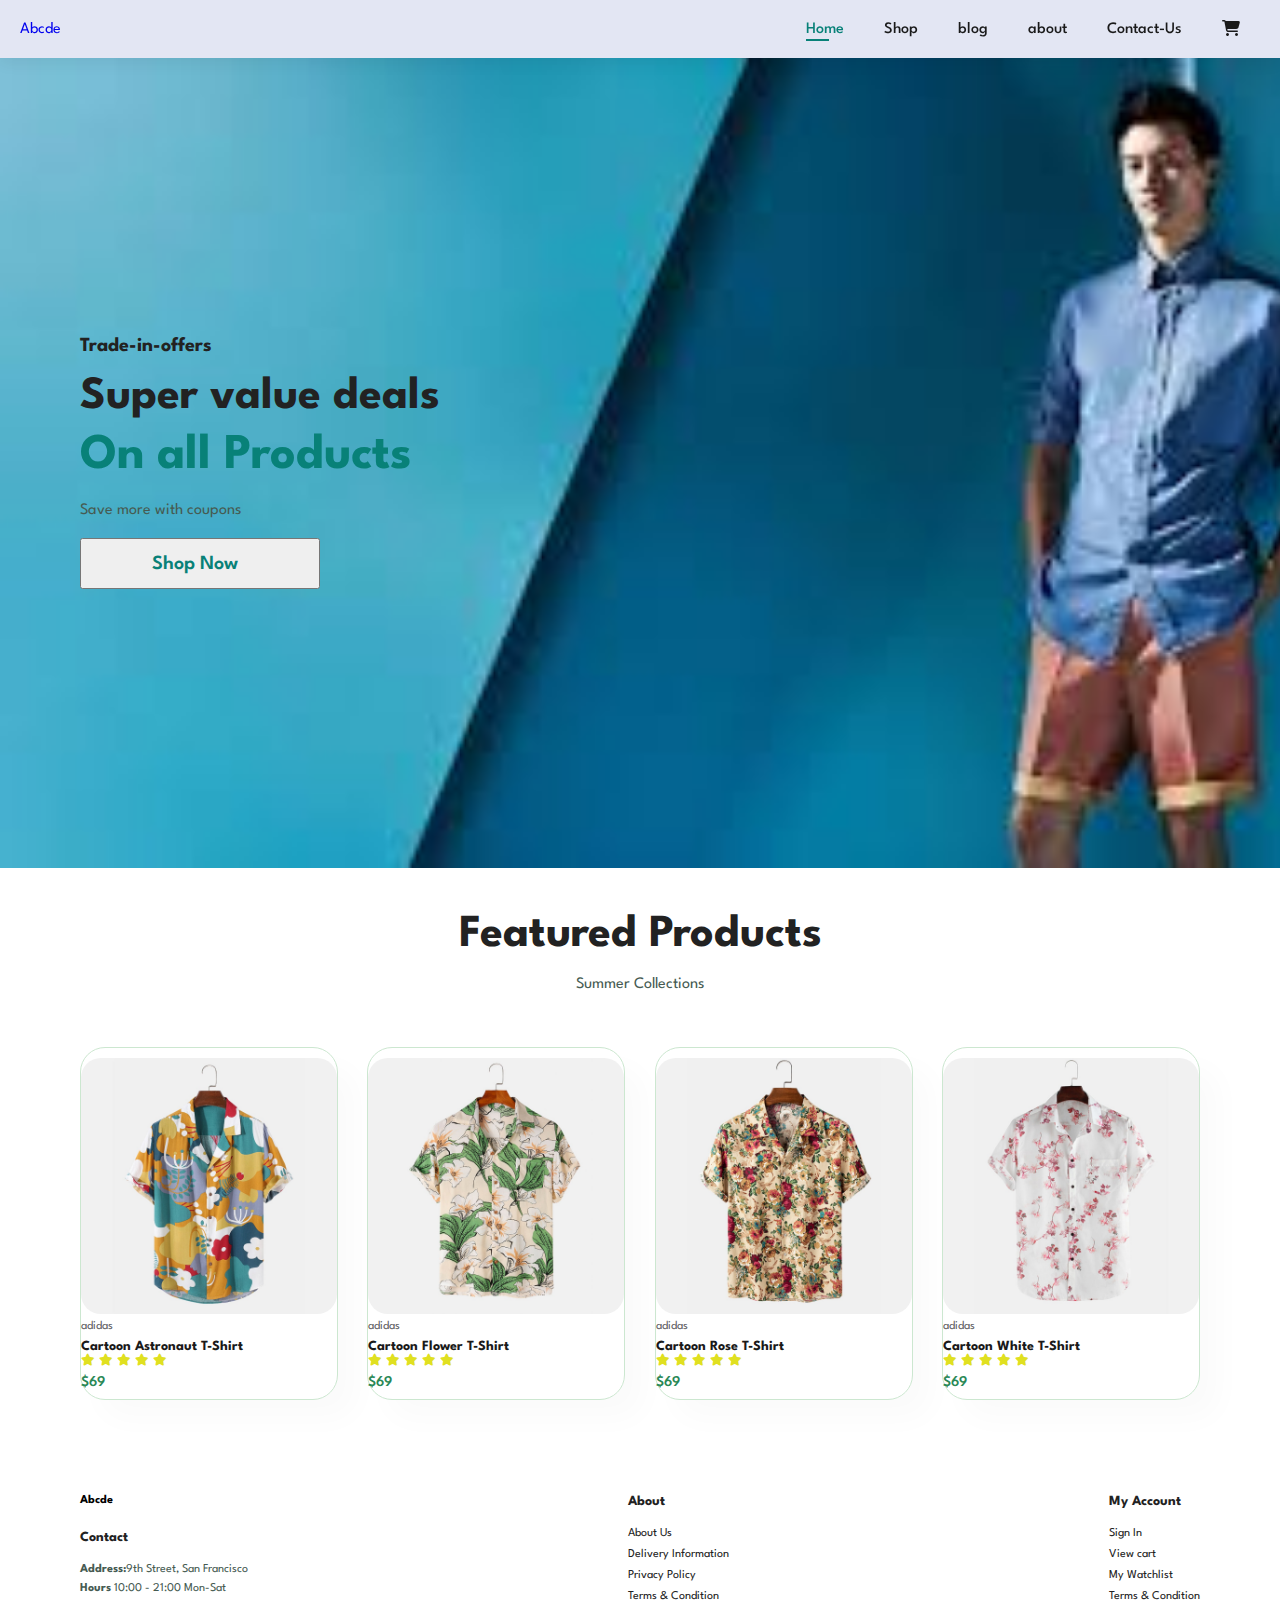
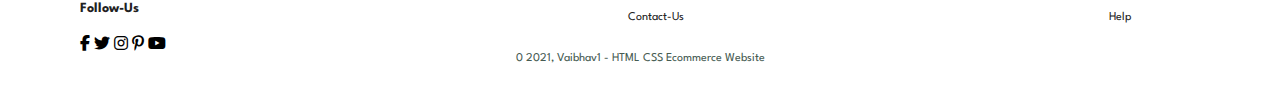
<file: E-commerce website/index.html>
<!DOCTYPE html>
<html lang="en">
<head>
    <meta charset="UTF-8">
    <meta name="viewport" content="width=device-width, initial-scale=1.0">
    <link rel="stylesheet " 
    
    href="https://cdnjs.cloudflare.com/ajax/libs/font-awesome/6.4.2/css/all.min.css"  />
    <link rel="stylesheet" href="style.css">
    <title></title>
</head>
<body>
    <section id="header" >
        <a href="#" class="head1">Abcde</a>
    
        <div >
            <ul id="navbar">
                <li><a class="active" href="index.html">Home</a></li>
                <li><a href="shop.html">Shop</a></li>
                <li><a href="blog.html">blog</a></li>
                <li><a href="about.html">about</a></li>
                <li><a href="contact">Contact-Us</a></li>
                <li><a href="cart.html"><i class="fa fa-shopping-cart" aria-hidden="true"></i></a></li>

            </ul>
        </div>
    </section>
    <section id="hero">
        <h4>Trade-in-offers</h4>
        <h2>Super value deals</h2>
        <h1>On all Products</h1>
        <p>Save more with coupons</p>
        <button>Shop Now</button>

    </section>
    <section id="product1" class="section-p1">
        <h2>Featured Products</h2>
        <p>Summer Collections</p>
        <div class="pro-container">
            <div class="pro">
                <img src="img/f1.jpg" alt="">
                <div class="des">
                    <span>adidas</span>
                    <h5>Cartoon Astronaut T-Shirt</h5>
                    <div class="star">
                        <i class="fas fa-star"></i>
                        <i class="fas fa-star"></i>
                        <i class="fas fa-star"></i>
                        <i class="fas fa-star"></i>
                        <i class="fas fa-star"></i>
                    </div>
                    <h4>$69</h4>
                </div>
                <a href="#"><i class="fal fa-shopping-cart cart"></i></a>
            </div>
            <div class="pro">
                <img src="img/f2.jpg" alt="">
                <div class="des">
                    <span>adidas</span>
                    <h5>Cartoon Flower T-Shirt</h5>
                    <div class="star">
                        <i class="fas fa-star"></i>
                        <i class="fas fa-star"></i>
                        <i class="fas fa-star"></i>
                        <i class="fas fa-star"></i>
                        <i class="fas fa-star"></i>
                    </div>
                    <h4>$69</h4>
                </div>
                <a href="#"><i class="fal fa-shopping-cart cart"></i></a>
            </div>
            <div class="pro">
                <img src="img/f3.jpg" alt="">
                <div class="des">
                    <span>adidas</span>
                    <h5>Cartoon Rose T-Shirt</h5>
                    <div class="star">
                        <i class="fas fa-star"></i>
                        <i class="fas fa-star"></i>
                        <i class="fas fa-star"></i>
                        <i class="fas fa-star"></i>
                        <i class="fas fa-star"></i>
                    </div>
                    <h4>$69</h4>
                </div>
                <a href="#"><i class="fal fa-shopping-cart cart"></i></a>
            </div>
            <div class="pro">
                <img src="img/f4.jpg" alt="">
                <div class="des">
                    <span>adidas</span>
                    <h5>Cartoon White T-Shirt</h5>
                    <div class="star">
                        <i class="fas fa-star"></i>
                        <i class="fas fa-star"></i>
                        <i class="fas fa-star"></i>
                        <i class="fas fa-star"></i>
                        <i class="fas fa-star"></i>
                    </div>
                    <h4>$69</h4>
                </div>
                <a href="#"><i class="fal fa-shopping-cart cart"></i></a>
            </div>
        </div>
    </section>
    <footer class="section-p1" >
        <div class="">
            <h6 class="logo">Abcde</h6>
            <h4>Contact</h4>
            <p> <strong >Address:</strong>9th Street, San Francisco</p>
            <p><strong>Hours</strong> 10:00 - 21:00 Mon-Sat</p>
            <div class="follow">
                <h4>Follow-Us</h4>
                <div class="icon">
                    <i class="fab fa-facebook-f"></i>
                    <i class="fab fa-twitter"></i>
                    <i class="fab fa-instagram"></i>
                    <i class="fab fa-pinterest-p"></i>
                    <i class="fab fa-youtube"></i>
                </div>
            </div>
        </div>
        <div class="col">
            <h4>About</h4>
            <a href="#">About Us</a>
            <a href="#">Delivery Information</a>
            <a href="#">Privacy Policy</a>
            <a href="#">Terms & Condition</a>
            <a href="#">Contact-Us</a>
        </div>
        <div class="col">
            <h4>My Account</h4>
            <a href="#">Sign In</a>
            <a href="#">View cart</a>
            <a href="#">My Watchlist</a>
            <a href="#">Terms & Condition</a>
            <a href="#">Help</a>
        </div>
    <div class="copyright">
            <p>0 2021, Vaibhav1 - HTML CSS Ecommerce Website</p>
    </div>
    </footer>
</body>
</html>
</file>
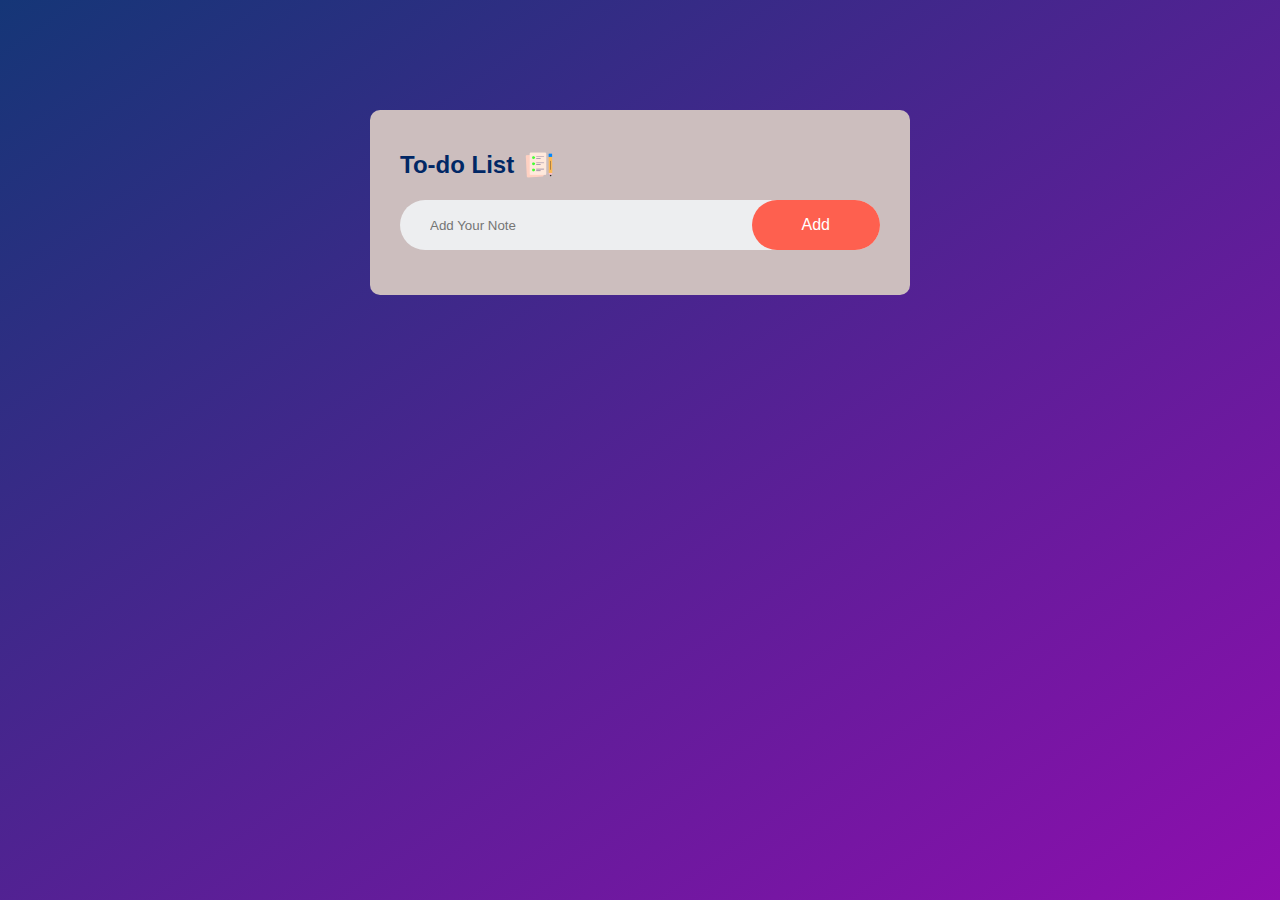
<file: ToDoList/index.html>
<!DOCTYPE html>
<html lang="en">
<head>
    <meta charset="UTF-8">
    <meta name="viewport" content="width=device-width, initial-scale=1.0">
    <title>Document</title>
    <link rel="stylesheet" href="style.css">
</head>
<body>
 <div class="container">
    <div class="todo-app">
        <h2>To-do List <img src="To-Do-Img/images/icon.png" alt=""></h2>
        <div class="row">
            <input type="text" id="input-box" placeholder="Add Your Note">
            <button onclick="AddTask()">Add</button>
        </div>    
        <ul id="list-container">
           <!-- <li class="checked">Task 1</li>
           <li>Task 2</li>
           <li>Task 3</li> -->

        </ul>
    </div>
 </div> 
 <script src="script.js"></script>  
</body>
</html>
</file>
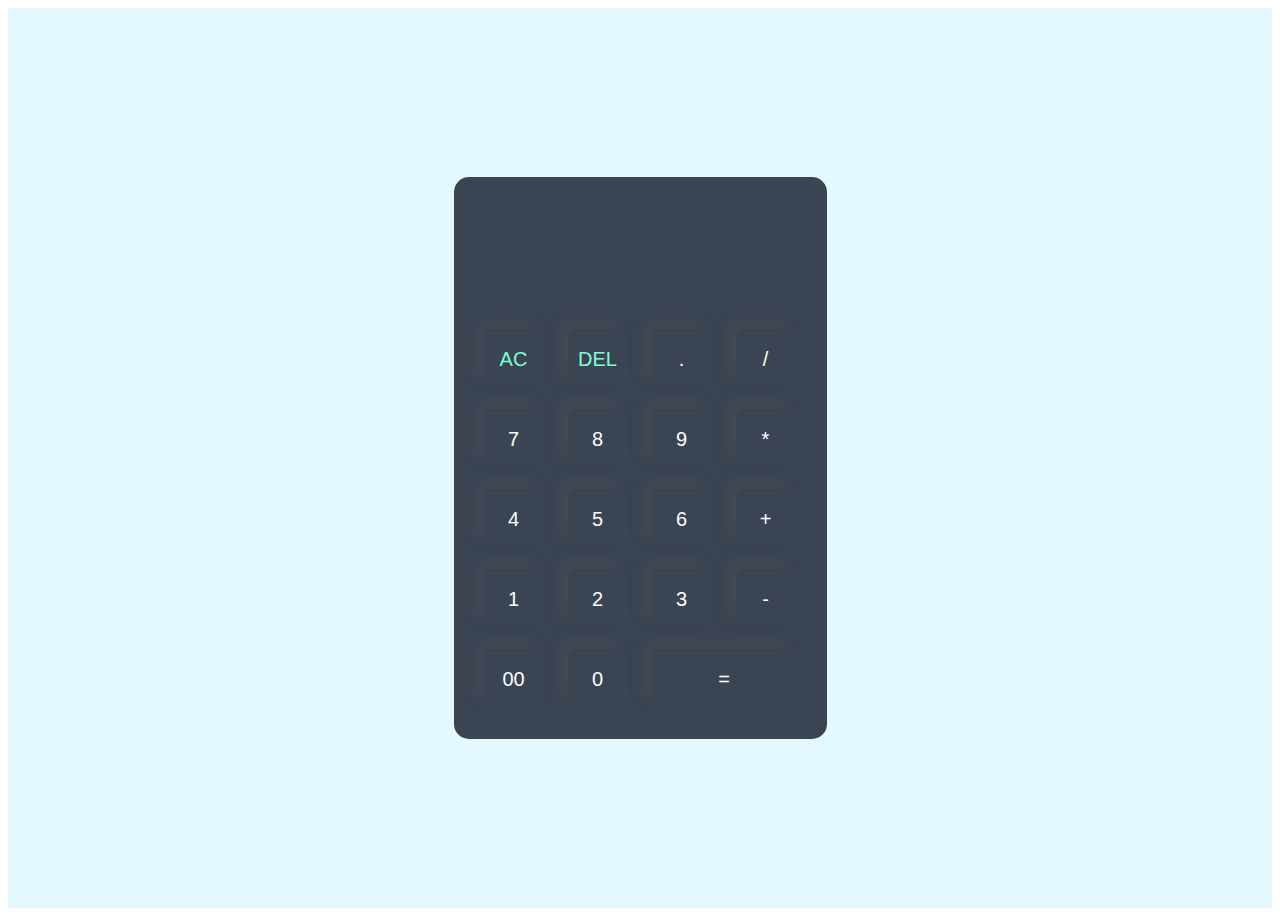
<file: task1.html>
<!DOCTYPE html>
<html lang="en">
<head>
    <meta charset="UTF-8">
    <meta name="viewport" content="width=device-width, initial-scale=1.0">
    <title>Calculator - Task 1</title>
    <link rel="stylesheet" href="style1.css">
</head>
<body>
    <div class="container">
        <div class="calci">
            <form>
                <div class="display">
                    <input type="text" name="display">
                </div>
                <div>
                    <input type="button" value="AC" onclick="display.value=''" class="op">
                    <input type="button" value="DEL" onclick="display.value = display.value.toString().slice(0,-1)" class="op">
                    <input type="button" value="." onclick="display.value+='.'">
                    <input type="button" value="/" onclick="display.value+='/'">
                </div>
                <div>
                    <input type="button" value="7" onclick="display.value+='7'">
                    <input type="button" value="8" onclick="display.value+='8'">
                    <input type="button" value="9" onclick="display.value+='9'">
                    <input type="button" value="*" onclick="display.value+='*'">
                </div>
                <div>
                    <input type="button" value="4" onclick="display.value+='4'">
                    <input type="button" value="5" onclick="display.value+='5'">
                    <input type="button" value="6" onclick="display.value+='6'">
                    <input type="button" value="+" onclick="display.value+='+'">
                </div>
                <div>
                    <input type="button" value="1" onclick="display.value+='1'">
                    <input type="button" value="2" onclick="display.value+='2'">
                    <input type="button" value="3" onclick="display.value+='3'">
                    <input type="button" value="-" onclick="display.value+='-'">
                </div>
                <div>
                    <input type="button" value="00" onclick="display.value+='00'">
                    <input type="button" value="0" onclick="display.value+='0'">
                    <input type="button" value="=" onclick="display.value=eval(display.value)" class="equal">
                </div>
            </form>
        </div>
         
    </div>
</body>
</html>
</file>
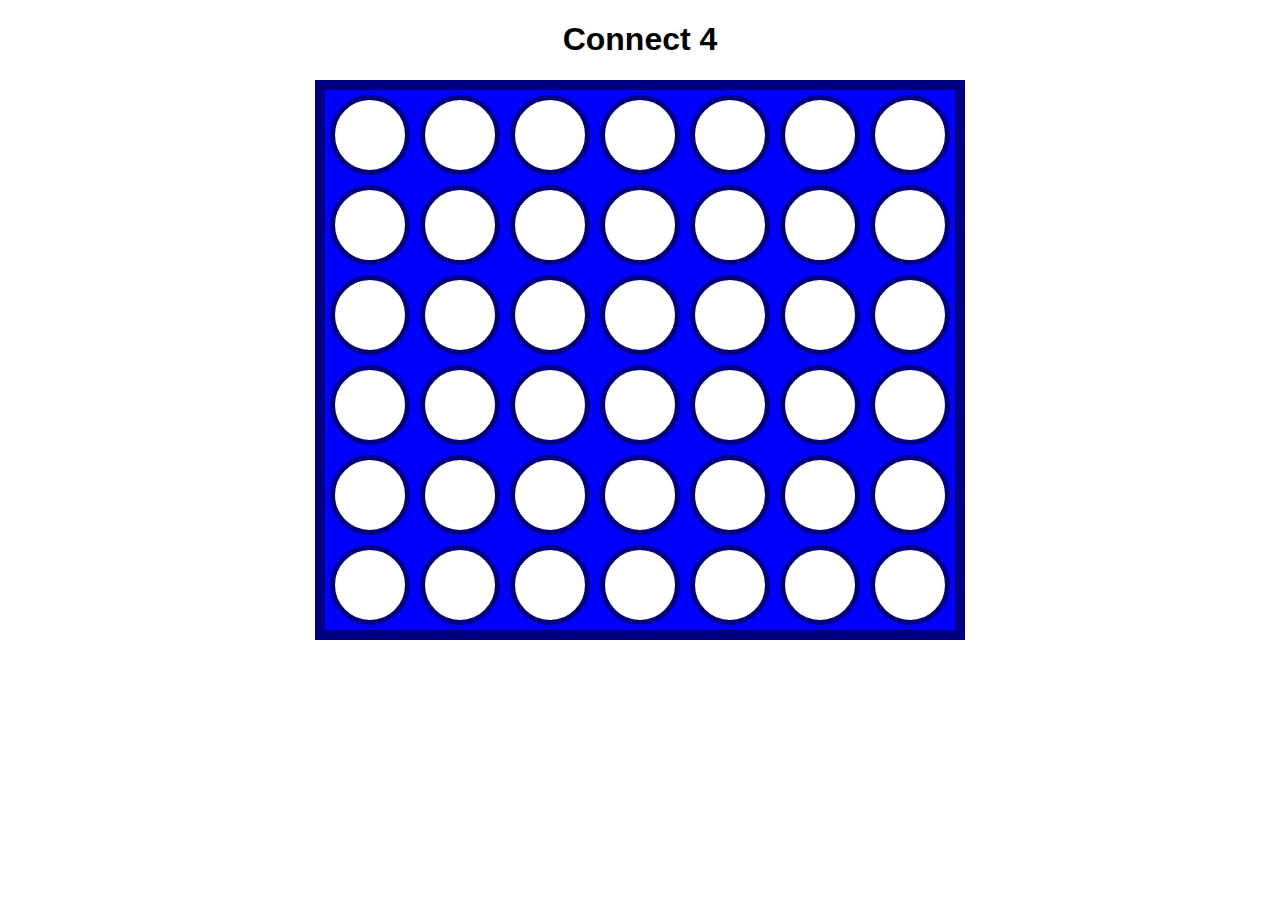
<file: Connect4 Game/dot.html>
<!DOCTYPE html>
<html lang="en">
<head>
    <meta charset="UTF-8">
    <meta name="viewport" content="width=device-width, initial-scale=1.0">
    <title>Connect four</title>
    <link rel="stylesheet" href="dot.css">
    <script src="dot.js"></script>
</head>
<body>
    <h1>Connect 4</h1>
    <h2 id="winner"></h2>
    <div id="board"></div>
</body>
</html>
</file>
<file: E-commerce website/style.css>
@import url("https://fonts.googleapis.com/css2?family=Spartan:wght@100;200;300;400;500;600;700;800;900&display=swap");
* {
  margin: 0;
  padding: 0;
  box-sizing: border-box;
  font-family: "Spartan", sans-serif;
}

html {
  scroll-behavior: smooth;
}

/* Global Styles */

h1 {
  font-size: 50px;
  line-height: 64px;
  color: #222;
}

h2 {
  font-size: 46px;
  line-height: 54px;
  color: #222;
}

h4 {
  font-size: 20px;
  color: #222;
}

h6 {
  font-weight: 700;
  font-size: 12px;
}

p {
  font-size: 16px;
  color: #465b52;
  margin: 15px 0 20px 0;
}

.section-p1 {
  padding: 40px 80px;
}

.section-m1 {
  margin: 40px 0;
}

body {
  width: 100%;
}

#header {
    display: flex;
    align-items: center;
    justify-content: space-between;
    padding: 20px;
    background: #E3E6F3;
    box-shadow: 0 5px 15px rgba(0, 0, 0, 0.06);
    z-index: 999;
    position: sticky;
    top: 0;
    left: 0;
}
#header .head1{
    text-decoration: none;
}
#navbar {
    display: flex;
    align-items: center;
    justify-content: center;

}
#navbar li{
    list-style: none;
    padding: 0 20px;
    position: relative;
}
#navbar li a{
    text-decoration: none;
    font-size: 16px;
    font-weight: 500;
    color: #1a1a1a;
    transition: 0.4s ease;
}

#navbar li a:hover,
#navbar li a.active{
    color: #088178;
}
#navbar li a.active::after,
#navbar li a:hover::after
{
    content: "";
    width: 30%;
    height: 2px;
    background: #088178;
    position: absolute;
    bottom: -4px;
    left: 20px;
}


#hero{
    background-image: url(img/images.jpeg);
    height: 90vh;
    width:100%;
    background-size:cover;
    background-position: top 20  right 20%;
    padding: 0 80px;
    display: flex;
    flex-direction: column;
    align-items: flex-start;
    justify-content: center;
    
}
#hero h4{
    padding-bottom: 15px;

}
#hero h1{
    color: #088178;
}

#hero button{
    color: #088178;
    text-transform: capitalize;
    padding: 15px 80px 14px 70px;
    font-size: 20px;
    font-weight: 600;
}
#product1{
    text-align: center;
}

#product1 .pro-container{
    display: flex;
    justify-content: space-between;
    padding-top: 20px;
    flex-wrap: wrap;
}
#product1 .pro{
    width:23%;
    min-width: 250px;
    padding: 10px 12px;
    border: 1px solid #cce7d0;
    border-radius: 25px;
    cursor: pointer;
    box-shadow: 20px 20px 30px rgba(0, 0, 0, 0.02);
    margin: 15px 0;
    transition: 0.2s ease;
    position: relative;
}

#product1 .pro:hover{
    box-shadow: 20px 20px 30px rgba(0, 0, 0, 0.06);
  
}

#product1 .pro img{
    width: 100%;
    border-radius: 20px;
}

#product1 .pro{
    text-align: start;
    padding: 10px 0;

}
#product1 .pro .des span{
    color: #606063;
    font-size: 12px;
}

#product1 .pro .des h5{
    padding-top: 7px;
    color: #1a1a1a;
    font-size: 14px;
}

#product1 .pro .des i{
    font-size: 12px ;
    color: rgb(224, 224, 32);
}

#product1 .pro .des h4 {
    padding-top: 7px;
    font-size: 15px;
    font-weight: 600;
    color: rgb(42, 136, 86);
}
#product1 .pro .cart {
    font-weight: 500;
    color: #088178;
    position: absolute;
    bottom: 20px;
    right: 10px;   
}
footer{
    display: flex;
    justify-content: space-between;
    flex-wrap: wrap;
}
footer .col{
    display: flex;
    flex-direction: column;
    align-items: flex-start;
    margin-bottom: 20px;
}

footer .logo{
    margin-bottom: 25px;

}
footer h4{
    font-size: 14px;
    padding-bottom: 20px;

}
footer p{
    font-size: 12px;
    margin: 0 0 8px 0;
}
footer a{
    font-size: 12px;
    text-decoration: none;
    color: #222;
    margin-bottom: 10px;
}

footer .follow:hover,
footer a:hover{
    color: #088178 ;
}
footer .copyright{
    width: 100%;
    text-align: center;
}
</file>
<file: ToDoList/style.css>
*{
    margin: 0;
    padding: 0;
    font-family: 'Poppins',sans-serif;
    box-sizing: border-box;
}
.container{
    width: 100%;
    min-height: 100vh;
    background: linear-gradient(145deg, #153677, #8e0eae);
    padding: 10px;
    
}
.todo-app{
    width: 100%;
    max-width: 540px;
    background: #ccbebe;
    margin: 100px auto 20px;
    padding: 40px 30px 20px;
    border-radius: 10px;
}
.todo-app h2{
    color: #002765;
    display: flex;
    align-items: center;
    margin-bottom: 20px;
}
.todo-app h2 img{
    width: 30px;
    margin-left: 10px;
}
.row{
    display: flex;
    align-items: center;
    justify-content: space-between;
    background: #edeef0;
    border-radius: 30px;
    padding-left: 20px;
    margin-bottom: 25px;
}
input{
    flex: 1;
    border: none;
    outline: none;
    background:transparent;
    padding: 10px;
}
button{
    border: none;
    outline: none;
    padding: 16px 50px;
    background: #fe604f;
    color: #fff;
    font-size: 16px;
    cursor: pointer;
    border-radius: 40px;
}
ul li{
    list-style: none;
    font-size: 18px;
    padding: 12px 8px 12px 50px;
    user-select: none;
    cursor: pointer;
    position: relative;
}
ul li::before{
   content: '';
   position: absolute;
   height: 28px;
   width: 28px;
   border-radius: 50%;
   background-image: url(To-Do-Img/images/unchecked.png);
   background-size: cover;
   background-position: center;
   top: 12px;
   left: 8px;
}
ul li.checked{
   color: #555;
   text-decoration: line-through;
}
ul li.checked::before{
  background-image: url(To-Do-Img/images/checked.png);
}

ul li span{
    position:absolute;
    right: 0px;
    top: 5px;
    width: 40px;
    height: 40px;
    font-size: 22px;
    color: #555;
    line-height: 40px;
    text-align: center;
    border-radius: 50%;
}
ul li span:hover{
    background: #edeef0 ;
}
</file>
<file: style1.css>
.container{
    background: #e3f9ff;
    width: 100%;
    height: 100vh;
    display: flex;
    align-items: center;
    justify-content: center;
}
.calci{
    
    background-color: #3a4452;
    padding: 20px;
    border-radius: 15px;
}
.calci form input{
    border: 0;
    outline: 0;
    width: 60px;
    height: 60px;
    border-radius: 8px;
    box-shadow: -9px -9px 15px rgba(255,255,255,0.1), -9px -9px 15px rgba(0,0,0,0.2);
    background: transparent;
    font-size: 20px;
    color: #fff;
    cursor: pointer;
    margin: 10px;
}
form .display{
    display: flex;
    justify-content: flex-end;
    margin: 20px 0;
}
form .display input{
    text-align: right;
    flex: 1;
    font-size: 45px;
    box-shadow: none;
}
form input.equal{
    width: 145px;
}
form input.op{
    color: aquamarine;
}
</file>
<file: Connect4 Game/dot.css>
body{
    font-family: Arial, Helvetica, sans-serif;
    text-align: center;
}
#board{
    height: 540px;
    width: 630px;
    background-color: blue;
    border: 10px solid navy;
    margin: 0 auto;
    display: flex;
    flex-wrap: wrap;
}
.tile{
    height: 70px;
    width: 70px;
    margin: 5px;

    background-color: white;
    border-radius: 50%;
    border: 5px solid navy;
}
.red-piece{
    background-color: red;
}
.yellow-piece{
    background-color: yellow;
}
</file>
